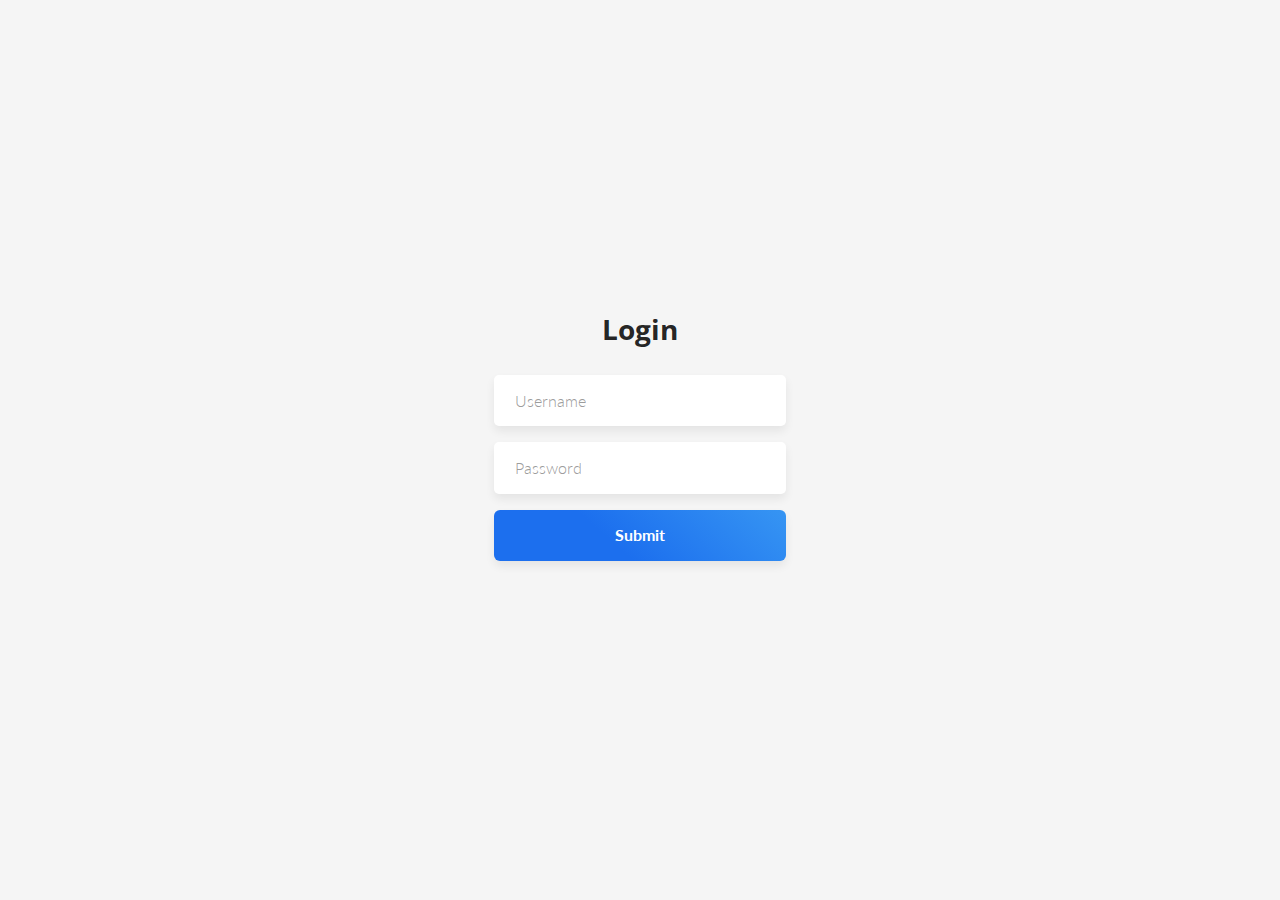
<file: index.html>
<!DOCTYPE html>
<html lang="en">
  <head>
    <meta charset="utf-8">
    <meta http-equiv="X-UA-Compatible" content="IE=edge">
    <meta name="viewport" content="width=device-width, initial-scale=1">
    <title>Login</title>
    <link href="dist/semantic.min.css" rel="stylesheet">
    <link href="css/mit.css" rel="stylesheet">

    <style type="text/css" >
    
      body > .grid {
        height: 100%;
      }
    </style>
  </head>
  <body>
    <div class="ui middle aligned center aligned grid">
      
      <div class="small block column">
      
          <div class="ui large form">
            
            <h1 class="ui center aligned">Login</h1>
            
            <div class="field">
              <input placeholder="Username" type="text">
            </div>
            <div class="field">
              <input placeholder="Password" type="password">
            </div>

            <div class="fluid ui huge submit blue button">Submit</div>
          </div> <!-- ui big form -->
        
      </div> <!-- .column -->

    </div> <!-- .ui middle aligned center aligned grid -->
    
    <script src="https://ajax.googleapis.com/ajax/libs/jquery/1.12.4/jquery.min.js"></script>
    <script src="dist/semantic.min.js"></script>
  </body>
</html>
</file>
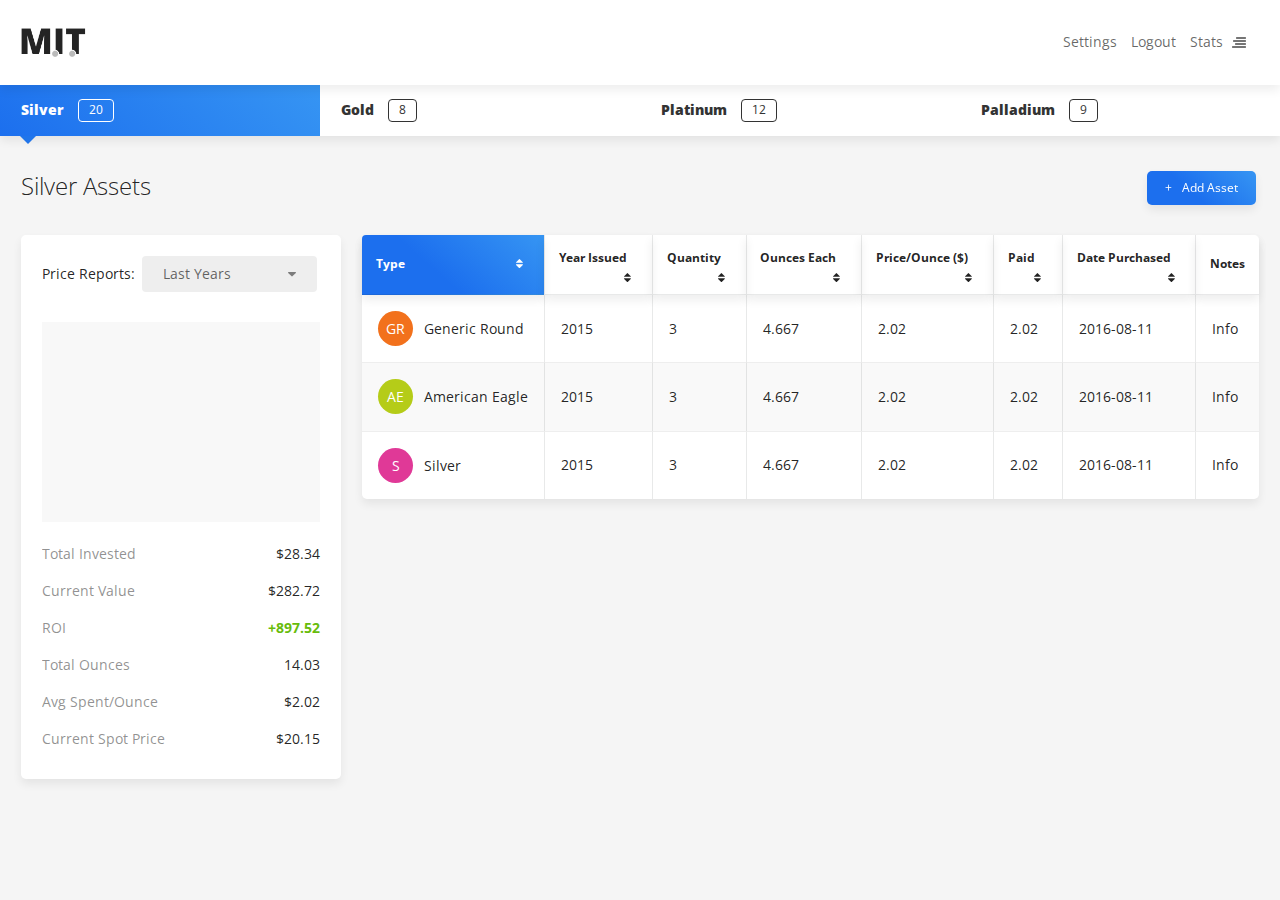
<file: dashboard.html>
<!DOCTYPE html>
<html lang="en">
  <head>
    <meta charset="utf-8">
    <meta http-equiv="X-UA-Compatible" content="IE=edge">
    <meta name="viewport" content="width=device-width, initial-scale=1">
    <title>Dashboard - Silver Assets</title>
    <link href="dist/semantic.min.css" rel="stylesheet">
    <link href="css/mit.css" rel="stylesheet">

  </head>
  <body>
  
  <div class="dimmed pusher">
    <div class="ui fluid container">
      
      <!-- STARTING HEADER -->
      
      <div class="ui text white-bg over-top shadow menu">
        
        <div class="item">
          <img src="images/logo.png" width="65" class="ui image" />
        </div>
        
        <!-- 
        
        
        <div class="item">
          Total Invested: <strong class="dark text right pushed">$28.34</strong>
        </div>
        <div class="item">
          Current Value: <strong class="dark text right pushed">$282.72</strong>
        </div>
        <div class="item">
          Return of Investment: <strong class="green text right pushed">+897.52%</strong>
        </div>
        
        -->

        <div class="right menu show-account" href="#">
          <a class="ui item">
            Settings
          </a>
          <a class="ui item" href="#">
            Logout
          </a>
          <a class="ui item stats-trigger" href="#" data-direction="right" data-transition="push">
            Stats <i class="align right pushed icon"></i>
          </a>
        </div> <!-- .right menu -->
        
      </div> <!-- .ui top fixed menu -->
      
      <div class="ui equal width stackable grid main menu">
        <a class="active column" href="#">
          Silver
          <div class="ui label">20</div> <!-- count of assets next to the menu name -->
        </a> <!-- .column -->
        <a class="column" href="#">
          Gold
          <div class="ui label">8</div>
        </a> <!-- .column -->
        <a class="column" href="#">
          Platinum
          <div class="ui label">12</div>
        </a> <!-- .column -->
        <a class="column" href="#">
          Palladium
          <div class="ui label">9</div>
        </a> <!-- .column -->
      </div> <!-- .ui equal width grid -->
      
    </div> <!-- .fuild container -->
    
    <!-- END HEADER -->
    
    <div class="ui naked padded segment">
      
      <div class="ui middle aligned list">
        <div class="item">
          <div class="right floated content">
            <button class="small add-asset ui fade animated blue button" tabindex="0">
              <div class="hidden content"><span class="left pushed">+</span></div>
              <div class="visible content">
                <span class="left pushed">+</span> Add Asset
              </div>
            </button>
          </div> <!-- .right -->
          <div class="content">
            <h2 class="flex auto">Silver Assets</h2>
          </div> <!-- .content -->
        </div> <!-- .item -->
      </div> <!-- page title end here -->

      <div class="ui hidden divider"></div>
      
      <div class="flex mobile flip">
        <!-- START fixed sidebar  -->

        <div class="ui padded segment small shadow block" style="margin-right: 1.5em">
          <div class="flex center">
            <span class="nowrap">Price Reports: </span>
            <div class="ui fluid dropdown button right very pushed">
              <div class="text">Last Years</div>
              <i class="dropdown icon"></i>
              <div class="menu">
                <a class="item">Last Years</a>
                <a class="item">This Year</a>
                <a class="item">Last Month</a>
                <a class="item">This Week</a>
              </div>
            </div>
          </div> <!-- .flex center -->

          <div class="ui hidden divider"></div>

          <div style="height: 200px; width: 100%; background: #f8f8f8;"></div>

          <div class="ui middle aligned padded list">
            <div class="item">
              <div class="right floated content">
                $28.34
              </div>
              <div class="content half-faded">
                Total Invested
              </div> <!-- .content -->
            </div> <!-- .item -->
            <div class="item">
              <div class="right floated content">
                $282.72
              </div>
              <div class="content half-faded">
                Current Value
              </div> <!-- .content -->
            </div> <!-- .item -->
            <div class="item">
              <div class="right floated content">
                <strong class="green text">+897.52</strong>
              </div>
              <div class="content half-faded">
                ROI
              </div> <!-- .content -->
            </div> <!-- .item -->
            <div class="item">
              <div class="right floated content">
                14.03
              </div>
              <div class="content half-faded">
                Total Ounces
              </div> <!-- .content -->
            </div> <!-- .item -->
            <div class="item">
              <div class="right floated content">
                $2.02
              </div>
              <div class="content half-faded">
                Avg Spent/Ounce
              </div> <!-- .content -->
            </div> <!-- .item -->
            <div class="item">
              <div class="right floated content">
                $20.15
              </div>
              <div class="content half-faded">
                Current Spot Price
              </div> <!-- .content -->
            </div> <!-- .item -->
          </div> <!-- .ui middle aligned list -->

        </div> <!-- .small block -->

        <!-- END fixed sidebar -->
        
        <div class="data-container">
          <div class="ui shadow nopadd segment">
            <table class="ui fixed single line celled tablet stackable very basic striped responsive table">
              <thead>
                <tr>
                  <th class="ui blue">
                    Type
                    <i class="sort icon"></i>
                  </th>
                  <th>
                    Year Issued
                    <i class="sort icon"></i>
                  </th>
                  <th>
                    Quantity
                    <i class="sort icon"></i>
                  </th>
                  <th>
                    Ounces Each
                    <i class="sort icon"></i>
                  </th>
                  <th>
                    Price/Ounce ($)
                    <i class="sort icon"></i>
                  </th>
                  <th>
                    Paid
                    <i class="sort icon"></i>
                  </th>
                  <th>
                    Date Purchased
                    <i class="sort icon"></i>
                  </th>
                  <th>Notes</th>
                </tr>
              </thead>
              <tbody>
                <tr>
                  <td>
                    <span class="ui orange circular contact label left pushed">GR</span>
                    Generic Round
                  </td>
                  <td data-title="Year Issued">2015</td>
                  <td data-title="Quantity">3</td>
                  <td data-title="Ounces Each">4.667</td>
                  <td data-title="Price/Ounce ($)">2.02</td>
                  <td data-title="Paid">2.02</td>
                  <td data-title="Date Purchased">2016-08-11</td>
                  <td data-title="Notes">Info</td>
                </tr>
                <tr>
                  <td>
                    <span class="ui olive circular contact label left pushed">AE</span>
                    American Eagle
                  </td>
                  <td data-title="Year Issued">2015</td>
                  <td data-title="Quantity">3</td>
                  <td data-title="Ounces Each">4.667</td>
                  <td data-title="Price/Ounce ($)">2.02</td>
                  <td data-title="Paid">2.02</td>
                  <td data-title="Date Purchased">2016-08-11</td>
                  <td data-title="Notes">Info</td>
                </tr>
                <tr>
                  <td>
                    <span class="ui pink circular contact label left pushed">S</span>
                    Silver
                  </td>
                  <td data-title="Year Issued">2015</td>
                  <td data-title="Quantity">3</td>
                  <td data-title="Ounces Each">4.667</td>
                  <td data-title="Price/Ounce ($)">2.02</td>
                  <td data-title="Paid">2.02</td>
                  <td data-title="Date Purchased">2016-08-11</td>
                  <td data-title="Notes">Info</td>
                </tr>
              </tbody> <!-- body -->
            </table> <!-- .ui fixed single line celled table -->
          </div>
        </div> <!-- .data-container -->
        
      </div> <!-- .flex -->
    </div> <!-- .naked segment -->
  </div> <!-- .pusher -->
    
    <!-- START Add Asset Modal -->
    
    <div class="ui tiny add modal">
      <i class="close icon"></i>
      <div class="header">
        <h2>Add Silver Asset</h2>
      </div> <!-- .header -->
      <div class="ui naked padded segment">
        <div class="ui large bordered form">

          <div class="ui grid middle aligned">
            <div class="sixteen wide tablet five wide computer column">
              <label>Asset Name</label>
            </div> <!-- .sixteen -->
            <div class="sixteen wide tablet eleven wide computer column">
              <div class="ui fluid search selection dropdown">
                <input type="hidden" name="country" value="kp">
                <i class="dropdown icon"></i>
                <input class="search">
                <div class="default text">Search...</div>
                <div class="menu">
                  <div class="item">Choice 1</div>
                  <div class="item">Choice 2</div>
                  <div class="item">Choice 3</div>
                </div> <!-- .menu -->
              </div> <!-- .dropdown -->
            </div> <!-- .sixteen -->
          </div> <!-- .grid -->
          
          <div class="ui grid middle aligned">
            <div class="sixteen wide tablet five wide computer column">
              <label>Quantity</label>
            </div> <!-- .sixteen -->
            <div class="sixteen wide tablet eleven wide computer column">
              <div class="field">
                <input type="number" placeholder="e.g. 3">
              </div> <!-- .input -->
            </div> <!-- .sixteen -->
          </div> <!-- .grid -->
          
          <div class="ui grid middle aligned">
            <div class="sixteen wide tablet five wide computer column">
              <label>Ounces Per Piece</label>
            </div> <!-- .sixteen -->
            <div class="sixteen wide tablet eleven wide computer column">
              <div class="ui fluid field">
                <input type="number" placeholder="e.g. 3 or decimals like 4.677">
              </div> <!-- .input -->
            </div> <!-- .sixteen -->
          </div> <!-- .grid -->
          
          <div class="ui grid middle aligned">
            <div class="sixteen wide tablet five wide computer column">
              <label>Total Price Paid</label>
            </div> <!-- .sixteen -->
            <div class="sixteen wide tablet eleven wide computer column">
              <div class="ui fluid field">
                <input type="number" placeholder="e.g. 28 or decimals like 28.4">
              </div> <!-- .input -->
            </div> <!-- .sixteen -->
          </div> <!-- .grid -->
          
          <div class="ui grid middle aligned">
            <div class="sixteen wide tablet five wide computer column">
              <label>Year Issued</label>
            </div> <!-- .sixteen -->
            <div class="sixteen wide tablet eleven wide computer column">
              <div class="ui fluid field">
                <input type="date" placeholder="e.g. 1998 or Leave Blank">
              </div> <!-- .input -->
            </div> <!-- .sixteen -->
          </div> <!-- .grid -->
          
          <div class="ui grid middle aligned">
            <div class="sixteen wide tablet five wide computer column">
              <label>Date Purchased</label>
            </div> <!-- .sixteen -->
            <div class="sixteen wide tablet eleven wide computer column">
              <div class="ui fluid field">
                <input type="date" placeholder="e.g. yyyy-mm-dd or Leave Blank">
              </div> <!-- .input -->
            </div> <!-- .sixteen -->
          </div> <!-- .grid -->
          
          <div class="ui grid middle aligned">
            <div class="sixteen wide tablet five wide computer column">
              <label>Notes</label>
            </div> <!-- .sixteen -->
            <div class="sixteen wide tablet eleven wide computer column">
              <div class="ui fluid field">
                <input type="text" placeholder="e.g. 28 or decimals like 28.4">
              </div> <!-- .input -->
            </div> <!-- .sixteen -->
          </div> <!-- .grid -->
          
          <div class="ui grid middle aligned">
            <div class="sixteen wide tablet five wide computer column">
              &nbsp;
            </div> <!-- .sixteen -->
            <div class="sixteen wide tablet eleven wide computer column">
              <button class="medium fluid blue ui button">
                Add Asset
              </button>
            </div> <!-- .sixteen -->
          </div> <!-- .grid -->

        </div> <!-- .form -->
      </div> <!-- .content -->
    </div> <!-- .modal -->
    
    <!-- END Add Asset Modal -->
    
    <!-- START Settings Modal -->
    
    <div class="ui tiny account modal">
      <i class="close icon"></i>
      <div class="header">
        <h2>Account Settings</h2>
      </div> <!-- .header -->
      <div class="ui naked padded segment">
        <div class="ui large bordered form">
          
          <div class="ui grid middle aligned">
            <div class="sixteen wide tablet five wide computer column">
              <label>Email</label>
            </div> <!-- .sixteen -->
            <div class="sixteen wide tablet eleven wide computer column">
              <div class="field">
                <input type="email" placeholder="">
              </div> <!-- .input -->
            </div> <!-- .sixteen -->
          </div> <!-- .grid -->
 
          <div class="ui grid middle aligned">
            <div class="sixteen wide tablet five wide computer column">
              <label>Password</label>
            </div> <!-- .sixteen -->
            <div class="sixteen wide tablet eleven wide computer column">
              <div class="ui fluid field">
                <input type="password" placeholder="">
              </div> <!-- .input -->
            </div> <!-- .sixteen -->
          </div> <!-- .grid -->
          
          <div class="ui grid middle aligned">
            <div class="sixteen wide tablet five wide computer column">
              <label>Repeat Password</label>
            </div> <!-- .sixteen -->
            <div class="sixteen wide tablet eleven wide computer column">
              <div class="ui fluid field">
                <input type="password" placeholder="">
              </div> <!-- .input -->
            </div> <!-- .sixteen -->
          </div> <!-- .grid -->
          
          <div class="ui grid middle aligned">
            <div class="sixteen wide tablet five wide computer column">
              &nbsp;
            </div> <!-- .sixteen -->
            <div class="sixteen wide tablet eleven wide computer column">
              <button class="medium fluid blue ui button">
                Save Settings
              </button>
            </div> <!-- .sixteen -->
          </div> <!-- .grid -->

        </div> <!-- .form -->
      </div> <!-- .content -->
    </div> <!-- .modal -->
    
    <!-- END Settings Modal -->
    
    <div class="ui right sidebar vertical">
      <div class="ui naked inverted padded segment">
        <h2>Investments Report</h2>
        
        <div class="ui hidden divider"></div>
        
        <div class="ui relaxed stats centered grid">

          <div class="six wide tablet eight wide computer column center aligned">
            <span class="label">Total Invested</span>
            <h2>$ 20.15</h2>
          </div> <!-- .column -->
          <div class="six wide tablet eight wide computer column center aligned">
            <span class="label">Current Value</span>
            <h2>$ 282.72</h2>
          </div> <!-- .column -->

          <div class="computer only row">
            <div class="column center aligned">
              <span class="label">Return Of Investment</span>
              <h2 class="green">+ 897.52%</h2>
            </div> <!-- .column -->
          </div> <!-- .computer -->

        </div> <!-- .grid -->
        
        <div class="ui hidden divider"></div>
        
        <!-- Silver Assets BLOCK -->
        
        <div class="ui middle aligned list item-header">
          <div class="item">
            <div class="right floated content">
              <button class="small add-asset ui fade animated blue button" tabindex="0">
                <div class="hidden content"><span class="left pushed">+</span></div>
                <div class="visible content">
                  <span class="left pushed">+</span> Add Asset
                </div>
              </button>
            </div> <!-- .right -->
            <div class="content">
              <h3>Silver</h3>
            </div> <!-- .content -->
          </div> <!-- .item -->
        </div> <!-- page title end here -->
        
        <div class="ui middle aligned padded list">
          <div class="item">
            <div class="right floated content">
              $28.34
            </div>
            <div class="content half-faded">
              Total Invested
            </div> <!-- .content -->
          </div> <!-- .item -->
          <div class="item">
            <div class="right floated content">
              $282.72
            </div>
            <div class="content half-faded">
              Current Value
            </div> <!-- .content -->
          </div> <!-- .item -->
          <div class="item">
            <div class="right floated content">
              <strong class="green text">+897.52</strong>
            </div>
            <div class="content half-faded">
              ROI
            </div> <!-- .content -->
          </div> <!-- .item -->
        </div> <!-- .ui middle aligned list -->
        
        
        <!-- Platinum Assets BLOCK -->
        
        <div class="ui middle aligned list item-header">
          <div class="item">
            <div class="right floated content">
              <button class="small add-asset ui fade animated blue button" tabindex="0">
                <div class="hidden content"><span class="left pushed">+</span></div>
                <div class="visible content">
                  <span class="left pushed">+</span> Add Asset
                </div>
              </button>
            </div> <!-- .right -->
            <div class="content">
              <h3>Platinum</h3>
            </div> <!-- .content -->
          </div> <!-- .item -->
        </div> <!-- page title end here -->
        
        <div class="ui middle aligned padded list">
          <div class="item">
            <div class="content half-faded">
              No Investmens Yet
            </div> <!-- .content -->
          </div> <!-- .item -->
        </div> <!-- .ui middle aligned list -->
        
        <!-- Gold Assets BLOCK -->
        
        <div class="ui middle aligned list item-header">
          <div class="item">
            <div class="right floated content">
              <button class="small add-asset ui fade animated blue button" tabindex="0">
                <div class="hidden content"><span class="left pushed">+</span></div>
                <div class="visible content">
                  <span class="left pushed">+</span> Add Asset
                </div>
              </button>
            </div> <!-- .right -->
            <div class="content">
              <h3>Gold</h3>
            </div> <!-- .content -->
          </div> <!-- .item -->
        </div> <!-- page title end here -->
        
        <div class="ui middle aligned padded list">
          <div class="item">
            <div class="content half-faded">
              No Investmens Yet
            </div> <!-- .content -->
          </div> <!-- .item -->
        </div> <!-- .ui middle aligned list -->
        
        <!-- Palladium Assets BLOCK -->
        
        <div class="ui middle aligned list item-header">
          <div class="item">
            <div class="right floated content">
              <button class="small add-asset ui fade animated blue button" tabindex="0">
                <div class="hidden content"><span class="left pushed">+</span></div>
                <div class="visible content">
                  <span class="left pushed">+</span> Add Asset
                </div>
              </button>
            </div> <!-- .right -->
            <div class="content">
              <h3>Palladium</h3>
            </div> <!-- .content -->
          </div> <!-- .item -->
        </div> <!-- page title end here -->
        
        <div class="ui middle aligned padded list">
          <div class="item">
            <div class="content half-faded">
              No Investmens Yet
            </div> <!-- .content -->
          </div> <!-- .item -->
        </div> <!-- .ui middle aligned list -->
        
      </div> <!-- .segment -->
    </div> <!-- .sidebar -->
    
    <script src="https://ajax.googleapis.com/ajax/libs/jquery/1.12.4/jquery.min.js"></script>
    <script src="dist/semantic.min.js"></script>
    <script src="js/mit.js"></script>
  </body>
</html>
</file>
<file: css/mit.css>
@import url(https://fonts.googleapis.com/css?family=Open+Sans:400,300,700,800);
@import url('resets.css');

body {
  background: #f5f5f5;
  font-family: 'Open Sans', sans-serif;
  font-size: 14px;
}
body * {
  font-family: 'Open Sans', sans-serif;
}
.vertical {
	position: absolute;
	top: 35%;
  left: 50%;
	transform: translateY(-40%);
  transform: translateX(-50%);
}
.small.block {
  width: 320px !important;
  flex-shrink: 0;
}
.shadow {
  box-shadow: 0px 5px 10px 0px rgba(0,0,0,0.07) !important;
}
.ui.container > .ui.stackable.grid.main.menu > .column,
.ui.container > .ui.stackable.grid.main.menu > .row > .column {
  color: #333;
  font-weight: 800;
  padding-left: 1.5rem !important;
  padding-right: 1.5rem !important;
}
.ui.container > .ui.stackable.grid.main.menu > .column,
.ui.container > .ui.stackable.grid.main.menu > .row > .column {
  background: white;
}
.ui.container > .ui.stackable.grid.main.menu > .column.active,
.ui.container > .ui.stackable.grid.main.menu > .row > .column.active {
  background-image: linear-gradient(41deg, #1c6fee 0%, #3695f3 100%);
  color: white;
}
.main.menu .active:before {
  content: '';
  width: 0;
  height: 0;
  border-top: 8px solid #2075ea;
  border-right: 8px solid transparent;
  border-left: 8px solid transparent;
  border-bottom: 8px solid transparent;
  position: absolute;
  bottom: -16px;
  left: 20px;
}
.main.menu .ui.label {
  margin-left: 10px;
  border: 1px solid #333;
  background: transparent;
  font-weight: 400;
  padding: .3833em .833em;
  color: #333;
}
.main.menu .active .ui.label {
  border-color: white;
  color: white;
}
/* Fixed Header */
.ui.text.menu.over-top {
  margin: 0;
  padding: 2rem 1.5rem;
  position: relative;
  z-index: 980;
}
.ui.text.menu.over-top .icon {
  position: relative;
  top: 1px;
}
.ui.text.menu.over-top > .item:first-child {
  margin-left: 0;
  margin-right: 2rem;
}
.white-bg {
  background: white !important;
}
.ui.naked.segment {
  background: transparent;
  border: 0;
  box-shadow: none;
}
/* Data Container */
.data-container {
  width: 100%;
}
.ui.basic.table th .sort {
  float: right;
}
/* Grid */
.ui.centered.stats.grid {
  
}
.ui.centered.stats.grid .label {
  display: block;
  padding-bottom: 5px;
}
.ui.centered.stats.grid h2 {
  border-radius: 4px;
  border: 1px solid #636363;
  padding: 0.7rem 0;
  margin: 0;
}
.ui.centered.stats.grid h2.green {
  color: #6fb926;
  border-color: #6fb926;
}
.ui.list.item-header {
  background: #000;
  padding: 0.4rem 1.5rem;
  margin: 0 -1.5rem;
}
.ui.list.item-header h3 {
  padding-top: 10px;
}
</file>
